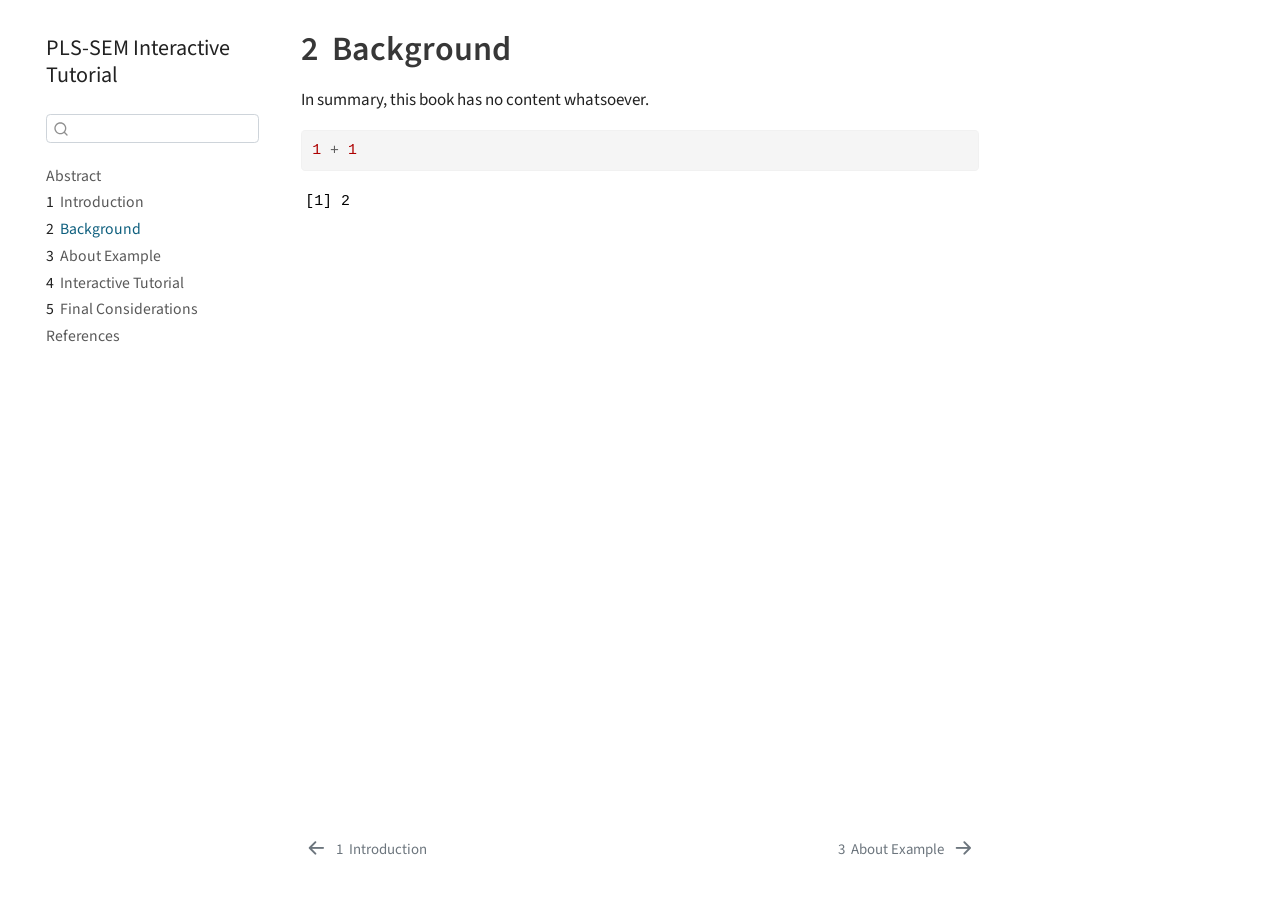
<file: _book/background.html>
<!DOCTYPE html>
<html xmlns="http://www.w3.org/1999/xhtml" lang="en" xml:lang="en"><head>

<meta charset="utf-8">
<meta name="generator" content="quarto-1.3.450">

<meta name="viewport" content="width=device-width, initial-scale=1.0, user-scalable=yes">


<title>PLS-SEM Interactive Tutorial - 2&nbsp; Background</title>
<style>
code{white-space: pre-wrap;}
span.smallcaps{font-variant: small-caps;}
div.columns{display: flex; gap: min(4vw, 1.5em);}
div.column{flex: auto; overflow-x: auto;}
div.hanging-indent{margin-left: 1.5em; text-indent: -1.5em;}
ul.task-list{list-style: none;}
ul.task-list li input[type="checkbox"] {
  width: 0.8em;
  margin: 0 0.8em 0.2em -1em; /* quarto-specific, see https://github.com/quarto-dev/quarto-cli/issues/4556 */ 
  vertical-align: middle;
}
/* CSS for syntax highlighting */
pre > code.sourceCode { white-space: pre; position: relative; }
pre > code.sourceCode > span { display: inline-block; line-height: 1.25; }
pre > code.sourceCode > span:empty { height: 1.2em; }
.sourceCode { overflow: visible; }
code.sourceCode > span { color: inherit; text-decoration: inherit; }
div.sourceCode { margin: 1em 0; }
pre.sourceCode { margin: 0; }
@media screen {
div.sourceCode { overflow: auto; }
}
@media print {
pre > code.sourceCode { white-space: pre-wrap; }
pre > code.sourceCode > span { text-indent: -5em; padding-left: 5em; }
}
pre.numberSource code
  { counter-reset: source-line 0; }
pre.numberSource code > span
  { position: relative; left: -4em; counter-increment: source-line; }
pre.numberSource code > span > a:first-child::before
  { content: counter(source-line);
    position: relative; left: -1em; text-align: right; vertical-align: baseline;
    border: none; display: inline-block;
    -webkit-touch-callout: none; -webkit-user-select: none;
    -khtml-user-select: none; -moz-user-select: none;
    -ms-user-select: none; user-select: none;
    padding: 0 4px; width: 4em;
  }
pre.numberSource { margin-left: 3em;  padding-left: 4px; }
div.sourceCode
  {   }
@media screen {
pre > code.sourceCode > span > a:first-child::before { text-decoration: underline; }
}
</style>


<script src="site_libs/quarto-nav/quarto-nav.js"></script>
<script src="site_libs/quarto-nav/headroom.min.js"></script>
<script src="site_libs/clipboard/clipboard.min.js"></script>
<script src="site_libs/quarto-search/autocomplete.umd.js"></script>
<script src="site_libs/quarto-search/fuse.min.js"></script>
<script src="site_libs/quarto-search/quarto-search.js"></script>
<meta name="quarto:offset" content="./">
<link href="./example.html" rel="next">
<link href="./intro.html" rel="prev">
<script src="site_libs/quarto-html/quarto.js"></script>
<script src="site_libs/quarto-html/popper.min.js"></script>
<script src="site_libs/quarto-html/tippy.umd.min.js"></script>
<script src="site_libs/quarto-html/anchor.min.js"></script>
<link href="site_libs/quarto-html/tippy.css" rel="stylesheet">
<link href="site_libs/quarto-html/quarto-syntax-highlighting.css" rel="stylesheet" id="quarto-text-highlighting-styles">
<script src="site_libs/bootstrap/bootstrap.min.js"></script>
<link href="site_libs/bootstrap/bootstrap-icons.css" rel="stylesheet">
<link href="site_libs/bootstrap/bootstrap.min.css" rel="stylesheet" id="quarto-bootstrap" data-mode="light">
<script id="quarto-search-options" type="application/json">{
  "location": "sidebar",
  "copy-button": false,
  "collapse-after": 3,
  "panel-placement": "start",
  "type": "textbox",
  "limit": 20,
  "language": {
    "search-no-results-text": "No results",
    "search-matching-documents-text": "matching documents",
    "search-copy-link-title": "Copy link to search",
    "search-hide-matches-text": "Hide additional matches",
    "search-more-match-text": "more match in this document",
    "search-more-matches-text": "more matches in this document",
    "search-clear-button-title": "Clear",
    "search-detached-cancel-button-title": "Cancel",
    "search-submit-button-title": "Submit",
    "search-label": "Search"
  }
}</script>


</head>

<body class="nav-sidebar floating">

<div id="quarto-search-results"></div>
  <header id="quarto-header" class="headroom fixed-top">
  <nav class="quarto-secondary-nav">
    <div class="container-fluid d-flex">
      <button type="button" class="quarto-btn-toggle btn" data-bs-toggle="collapse" data-bs-target="#quarto-sidebar,#quarto-sidebar-glass" aria-controls="quarto-sidebar" aria-expanded="false" aria-label="Toggle sidebar navigation" onclick="if (window.quartoToggleHeadroom) { window.quartoToggleHeadroom(); }">
        <i class="bi bi-layout-text-sidebar-reverse"></i>
      </button>
      <nav class="quarto-page-breadcrumbs" aria-label="breadcrumb"><ol class="breadcrumb"><li class="breadcrumb-item"><a href="./background.html"><span class="chapter-number">2</span>&nbsp; <span class="chapter-title">Background</span></a></li></ol></nav>
      <a class="flex-grow-1" role="button" data-bs-toggle="collapse" data-bs-target="#quarto-sidebar,#quarto-sidebar-glass" aria-controls="quarto-sidebar" aria-expanded="false" aria-label="Toggle sidebar navigation" onclick="if (window.quartoToggleHeadroom) { window.quartoToggleHeadroom(); }">      
      </a>
      <button type="button" class="btn quarto-search-button" aria-label="" onclick="window.quartoOpenSearch();">
        <i class="bi bi-search"></i>
      </button>
    </div>
  </nav>
</header>
<!-- content -->
<div id="quarto-content" class="quarto-container page-columns page-rows-contents page-layout-article">
<!-- sidebar -->
  <nav id="quarto-sidebar" class="sidebar collapse collapse-horizontal sidebar-navigation floating overflow-auto">
    <div class="pt-lg-2 mt-2 text-left sidebar-header">
    <div class="sidebar-title mb-0 py-0">
      <a href="./">PLS-SEM Interactive Tutorial</a> 
    </div>
      </div>
        <div class="mt-2 flex-shrink-0 align-items-center">
        <div class="sidebar-search">
        <div id="quarto-search" class="" title="Search"></div>
        </div>
        </div>
    <div class="sidebar-menu-container"> 
    <ul class="list-unstyled mt-1">
        <li class="sidebar-item">
  <div class="sidebar-item-container"> 
  <a href="./index.html" class="sidebar-item-text sidebar-link">
 <span class="menu-text">Abstract</span></a>
  </div>
</li>
        <li class="sidebar-item">
  <div class="sidebar-item-container"> 
  <a href="./intro.html" class="sidebar-item-text sidebar-link">
 <span class="menu-text"><span class="chapter-number">1</span>&nbsp; <span class="chapter-title">Introduction</span></span></a>
  </div>
</li>
        <li class="sidebar-item">
  <div class="sidebar-item-container"> 
  <a href="./background.html" class="sidebar-item-text sidebar-link active">
 <span class="menu-text"><span class="chapter-number">2</span>&nbsp; <span class="chapter-title">Background</span></span></a>
  </div>
</li>
        <li class="sidebar-item">
  <div class="sidebar-item-container"> 
  <a href="./example.html" class="sidebar-item-text sidebar-link">
 <span class="menu-text"><span class="chapter-number">3</span>&nbsp; <span class="chapter-title">About Example</span></span></a>
  </div>
</li>
        <li class="sidebar-item">
  <div class="sidebar-item-container"> 
  <a href="./tutorial.html" class="sidebar-item-text sidebar-link">
 <span class="menu-text"><span class="chapter-number">4</span>&nbsp; <span class="chapter-title">Interactive Tutorial</span></span></a>
  </div>
</li>
        <li class="sidebar-item">
  <div class="sidebar-item-container"> 
  <a href="./considerations.html" class="sidebar-item-text sidebar-link">
 <span class="menu-text"><span class="chapter-number">5</span>&nbsp; <span class="chapter-title">Final Considerations</span></span></a>
  </div>
</li>
        <li class="sidebar-item">
  <div class="sidebar-item-container"> 
  <a href="./references.html" class="sidebar-item-text sidebar-link">
 <span class="menu-text">References</span></a>
  </div>
</li>
    </ul>
    </div>
</nav>
<div id="quarto-sidebar-glass" data-bs-toggle="collapse" data-bs-target="#quarto-sidebar,#quarto-sidebar-glass"></div>
<!-- margin-sidebar -->
    <div id="quarto-margin-sidebar" class="sidebar margin-sidebar">
        
    </div>
<!-- main -->
<main class="content" id="quarto-document-content">

<header id="title-block-header" class="quarto-title-block default">
<div class="quarto-title">
<h1 class="title"><span class="chapter-number">2</span>&nbsp; <span class="chapter-title">Background</span></h1>
</div>



<div class="quarto-title-meta">

    
  
    
  </div>
  

</header>

<p>In summary, this book has no content whatsoever.</p>
<div class="cell">
<div class="sourceCode cell-code" id="cb1"><pre class="sourceCode r code-with-copy"><code class="sourceCode r"><span id="cb1-1"><a href="#cb1-1" aria-hidden="true" tabindex="-1"></a><span class="dv">1</span> <span class="sc">+</span> <span class="dv">1</span></span></code><button title="Copy to Clipboard" class="code-copy-button"><i class="bi"></i></button></pre></div>
<div class="cell-output cell-output-stdout">
<pre><code>[1] 2</code></pre>
</div>
</div>



</main> <!-- /main -->
<script id="quarto-html-after-body" type="application/javascript">
window.document.addEventListener("DOMContentLoaded", function (event) {
  const toggleBodyColorMode = (bsSheetEl) => {
    const mode = bsSheetEl.getAttribute("data-mode");
    const bodyEl = window.document.querySelector("body");
    if (mode === "dark") {
      bodyEl.classList.add("quarto-dark");
      bodyEl.classList.remove("quarto-light");
    } else {
      bodyEl.classList.add("quarto-light");
      bodyEl.classList.remove("quarto-dark");
    }
  }
  const toggleBodyColorPrimary = () => {
    const bsSheetEl = window.document.querySelector("link#quarto-bootstrap");
    if (bsSheetEl) {
      toggleBodyColorMode(bsSheetEl);
    }
  }
  toggleBodyColorPrimary();  
  const icon = "";
  const anchorJS = new window.AnchorJS();
  anchorJS.options = {
    placement: 'right',
    icon: icon
  };
  anchorJS.add('.anchored');
  const isCodeAnnotation = (el) => {
    for (const clz of el.classList) {
      if (clz.startsWith('code-annotation-')) {                     
        return true;
      }
    }
    return false;
  }
  const clipboard = new window.ClipboardJS('.code-copy-button', {
    text: function(trigger) {
      const codeEl = trigger.previousElementSibling.cloneNode(true);
      for (const childEl of codeEl.children) {
        if (isCodeAnnotation(childEl)) {
          childEl.remove();
        }
      }
      return codeEl.innerText;
    }
  });
  clipboard.on('success', function(e) {
    // button target
    const button = e.trigger;
    // don't keep focus
    button.blur();
    // flash "checked"
    button.classList.add('code-copy-button-checked');
    var currentTitle = button.getAttribute("title");
    button.setAttribute("title", "Copied!");
    let tooltip;
    if (window.bootstrap) {
      button.setAttribute("data-bs-toggle", "tooltip");
      button.setAttribute("data-bs-placement", "left");
      button.setAttribute("data-bs-title", "Copied!");
      tooltip = new bootstrap.Tooltip(button, 
        { trigger: "manual", 
          customClass: "code-copy-button-tooltip",
          offset: [0, -8]});
      tooltip.show();    
    }
    setTimeout(function() {
      if (tooltip) {
        tooltip.hide();
        button.removeAttribute("data-bs-title");
        button.removeAttribute("data-bs-toggle");
        button.removeAttribute("data-bs-placement");
      }
      button.setAttribute("title", currentTitle);
      button.classList.remove('code-copy-button-checked');
    }, 1000);
    // clear code selection
    e.clearSelection();
  });
  function tippyHover(el, contentFn) {
    const config = {
      allowHTML: true,
      content: contentFn,
      maxWidth: 500,
      delay: 100,
      arrow: false,
      appendTo: function(el) {
          return el.parentElement;
      },
      interactive: true,
      interactiveBorder: 10,
      theme: 'quarto',
      placement: 'bottom-start'
    };
    window.tippy(el, config); 
  }
  const noterefs = window.document.querySelectorAll('a[role="doc-noteref"]');
  for (var i=0; i<noterefs.length; i++) {
    const ref = noterefs[i];
    tippyHover(ref, function() {
      // use id or data attribute instead here
      let href = ref.getAttribute('data-footnote-href') || ref.getAttribute('href');
      try { href = new URL(href).hash; } catch {}
      const id = href.replace(/^#\/?/, "");
      const note = window.document.getElementById(id);
      return note.innerHTML;
    });
  }
      let selectedAnnoteEl;
      const selectorForAnnotation = ( cell, annotation) => {
        let cellAttr = 'data-code-cell="' + cell + '"';
        let lineAttr = 'data-code-annotation="' +  annotation + '"';
        const selector = 'span[' + cellAttr + '][' + lineAttr + ']';
        return selector;
      }
      const selectCodeLines = (annoteEl) => {
        const doc = window.document;
        const targetCell = annoteEl.getAttribute("data-target-cell");
        const targetAnnotation = annoteEl.getAttribute("data-target-annotation");
        const annoteSpan = window.document.querySelector(selectorForAnnotation(targetCell, targetAnnotation));
        const lines = annoteSpan.getAttribute("data-code-lines").split(",");
        const lineIds = lines.map((line) => {
          return targetCell + "-" + line;
        })
        let top = null;
        let height = null;
        let parent = null;
        if (lineIds.length > 0) {
            //compute the position of the single el (top and bottom and make a div)
            const el = window.document.getElementById(lineIds[0]);
            top = el.offsetTop;
            height = el.offsetHeight;
            parent = el.parentElement.parentElement;
          if (lineIds.length > 1) {
            const lastEl = window.document.getElementById(lineIds[lineIds.length - 1]);
            const bottom = lastEl.offsetTop + lastEl.offsetHeight;
            height = bottom - top;
          }
          if (top !== null && height !== null && parent !== null) {
            // cook up a div (if necessary) and position it 
            let div = window.document.getElementById("code-annotation-line-highlight");
            if (div === null) {
              div = window.document.createElement("div");
              div.setAttribute("id", "code-annotation-line-highlight");
              div.style.position = 'absolute';
              parent.appendChild(div);
            }
            div.style.top = top - 2 + "px";
            div.style.height = height + 4 + "px";
            let gutterDiv = window.document.getElementById("code-annotation-line-highlight-gutter");
            if (gutterDiv === null) {
              gutterDiv = window.document.createElement("div");
              gutterDiv.setAttribute("id", "code-annotation-line-highlight-gutter");
              gutterDiv.style.position = 'absolute';
              const codeCell = window.document.getElementById(targetCell);
              const gutter = codeCell.querySelector('.code-annotation-gutter');
              gutter.appendChild(gutterDiv);
            }
            gutterDiv.style.top = top - 2 + "px";
            gutterDiv.style.height = height + 4 + "px";
          }
          selectedAnnoteEl = annoteEl;
        }
      };
      const unselectCodeLines = () => {
        const elementsIds = ["code-annotation-line-highlight", "code-annotation-line-highlight-gutter"];
        elementsIds.forEach((elId) => {
          const div = window.document.getElementById(elId);
          if (div) {
            div.remove();
          }
        });
        selectedAnnoteEl = undefined;
      };
      // Attach click handler to the DT
      const annoteDls = window.document.querySelectorAll('dt[data-target-cell]');
      for (const annoteDlNode of annoteDls) {
        annoteDlNode.addEventListener('click', (event) => {
          const clickedEl = event.target;
          if (clickedEl !== selectedAnnoteEl) {
            unselectCodeLines();
            const activeEl = window.document.querySelector('dt[data-target-cell].code-annotation-active');
            if (activeEl) {
              activeEl.classList.remove('code-annotation-active');
            }
            selectCodeLines(clickedEl);
            clickedEl.classList.add('code-annotation-active');
          } else {
            // Unselect the line
            unselectCodeLines();
            clickedEl.classList.remove('code-annotation-active');
          }
        });
      }
  const findCites = (el) => {
    const parentEl = el.parentElement;
    if (parentEl) {
      const cites = parentEl.dataset.cites;
      if (cites) {
        return {
          el,
          cites: cites.split(' ')
        };
      } else {
        return findCites(el.parentElement)
      }
    } else {
      return undefined;
    }
  };
  var bibliorefs = window.document.querySelectorAll('a[role="doc-biblioref"]');
  for (var i=0; i<bibliorefs.length; i++) {
    const ref = bibliorefs[i];
    const citeInfo = findCites(ref);
    if (citeInfo) {
      tippyHover(citeInfo.el, function() {
        var popup = window.document.createElement('div');
        citeInfo.cites.forEach(function(cite) {
          var citeDiv = window.document.createElement('div');
          citeDiv.classList.add('hanging-indent');
          citeDiv.classList.add('csl-entry');
          var biblioDiv = window.document.getElementById('ref-' + cite);
          if (biblioDiv) {
            citeDiv.innerHTML = biblioDiv.innerHTML;
          }
          popup.appendChild(citeDiv);
        });
        return popup.innerHTML;
      });
    }
  }
});
</script>
<nav class="page-navigation">
  <div class="nav-page nav-page-previous">
      <a href="./intro.html" class="pagination-link">
        <i class="bi bi-arrow-left-short"></i> <span class="nav-page-text"><span class="chapter-number">1</span>&nbsp; <span class="chapter-title">Introduction</span></span>
      </a>          
  </div>
  <div class="nav-page nav-page-next">
      <a href="./example.html" class="pagination-link">
        <span class="nav-page-text"><span class="chapter-number">3</span>&nbsp; <span class="chapter-title">About Example</span></span> <i class="bi bi-arrow-right-short"></i>
      </a>
  </div>
</nav>
</div> <!-- /content -->



</body></html>
</file>
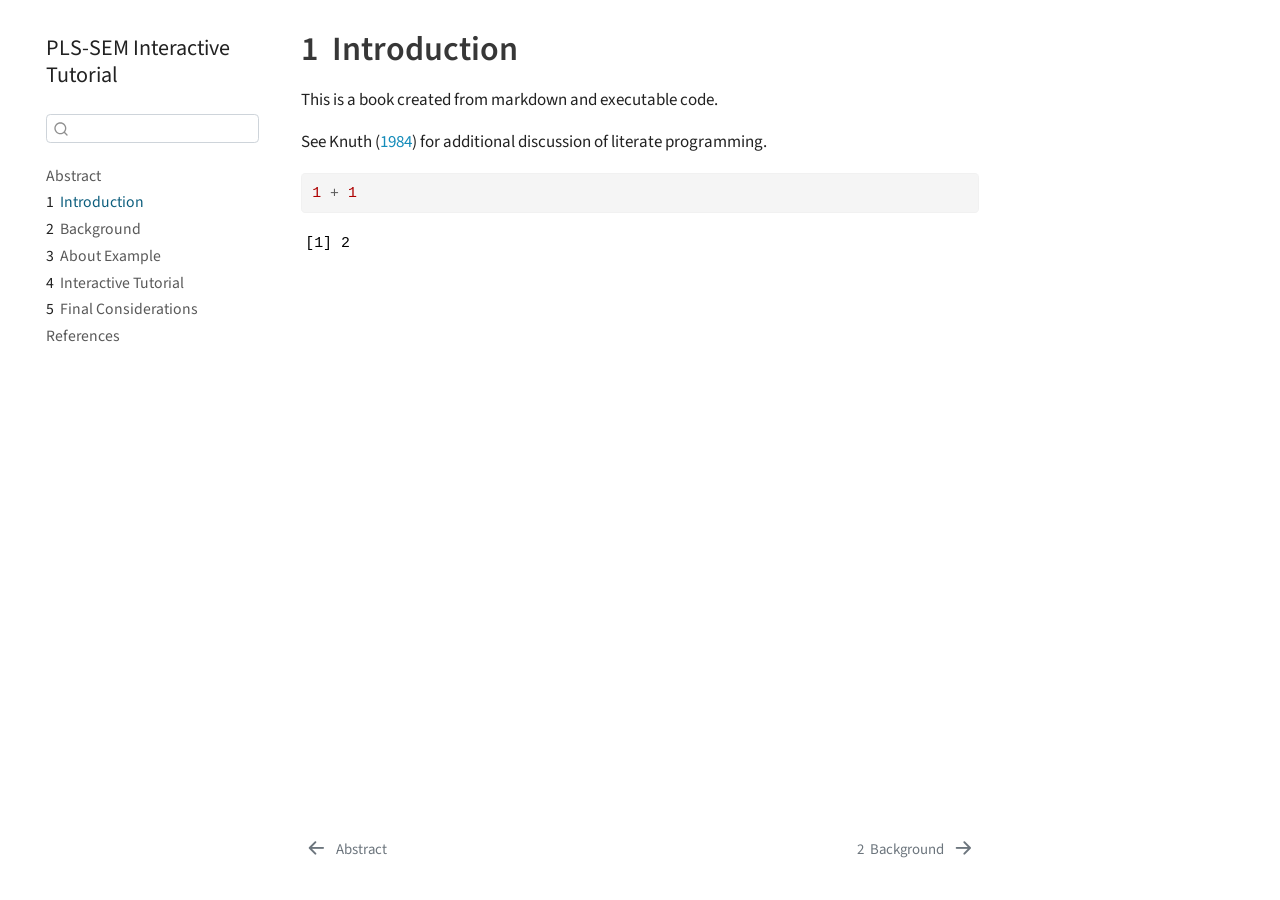
<file: _book/intro.html>
<!DOCTYPE html>
<html xmlns="http://www.w3.org/1999/xhtml" lang="en" xml:lang="en"><head>

<meta charset="utf-8">
<meta name="generator" content="quarto-1.3.450">

<meta name="viewport" content="width=device-width, initial-scale=1.0, user-scalable=yes">


<title>PLS-SEM Interactive Tutorial - 1&nbsp; Introduction</title>
<style>
code{white-space: pre-wrap;}
span.smallcaps{font-variant: small-caps;}
div.columns{display: flex; gap: min(4vw, 1.5em);}
div.column{flex: auto; overflow-x: auto;}
div.hanging-indent{margin-left: 1.5em; text-indent: -1.5em;}
ul.task-list{list-style: none;}
ul.task-list li input[type="checkbox"] {
  width: 0.8em;
  margin: 0 0.8em 0.2em -1em; /* quarto-specific, see https://github.com/quarto-dev/quarto-cli/issues/4556 */ 
  vertical-align: middle;
}
/* CSS for syntax highlighting */
pre > code.sourceCode { white-space: pre; position: relative; }
pre > code.sourceCode > span { display: inline-block; line-height: 1.25; }
pre > code.sourceCode > span:empty { height: 1.2em; }
.sourceCode { overflow: visible; }
code.sourceCode > span { color: inherit; text-decoration: inherit; }
div.sourceCode { margin: 1em 0; }
pre.sourceCode { margin: 0; }
@media screen {
div.sourceCode { overflow: auto; }
}
@media print {
pre > code.sourceCode { white-space: pre-wrap; }
pre > code.sourceCode > span { text-indent: -5em; padding-left: 5em; }
}
pre.numberSource code
  { counter-reset: source-line 0; }
pre.numberSource code > span
  { position: relative; left: -4em; counter-increment: source-line; }
pre.numberSource code > span > a:first-child::before
  { content: counter(source-line);
    position: relative; left: -1em; text-align: right; vertical-align: baseline;
    border: none; display: inline-block;
    -webkit-touch-callout: none; -webkit-user-select: none;
    -khtml-user-select: none; -moz-user-select: none;
    -ms-user-select: none; user-select: none;
    padding: 0 4px; width: 4em;
  }
pre.numberSource { margin-left: 3em;  padding-left: 4px; }
div.sourceCode
  {   }
@media screen {
pre > code.sourceCode > span > a:first-child::before { text-decoration: underline; }
}
/* CSS for citations */
div.csl-bib-body { }
div.csl-entry {
  clear: both;
}
.hanging-indent div.csl-entry {
  margin-left:2em;
  text-indent:-2em;
}
div.csl-left-margin {
  min-width:2em;
  float:left;
}
div.csl-right-inline {
  margin-left:2em;
  padding-left:1em;
}
div.csl-indent {
  margin-left: 2em;
}</style>


<script src="site_libs/quarto-nav/quarto-nav.js"></script>
<script src="site_libs/quarto-nav/headroom.min.js"></script>
<script src="site_libs/clipboard/clipboard.min.js"></script>
<script src="site_libs/quarto-search/autocomplete.umd.js"></script>
<script src="site_libs/quarto-search/fuse.min.js"></script>
<script src="site_libs/quarto-search/quarto-search.js"></script>
<meta name="quarto:offset" content="./">
<link href="./background.html" rel="next">
<link href="./index.html" rel="prev">
<script src="site_libs/quarto-html/quarto.js"></script>
<script src="site_libs/quarto-html/popper.min.js"></script>
<script src="site_libs/quarto-html/tippy.umd.min.js"></script>
<script src="site_libs/quarto-html/anchor.min.js"></script>
<link href="site_libs/quarto-html/tippy.css" rel="stylesheet">
<link href="site_libs/quarto-html/quarto-syntax-highlighting.css" rel="stylesheet" id="quarto-text-highlighting-styles">
<script src="site_libs/bootstrap/bootstrap.min.js"></script>
<link href="site_libs/bootstrap/bootstrap-icons.css" rel="stylesheet">
<link href="site_libs/bootstrap/bootstrap.min.css" rel="stylesheet" id="quarto-bootstrap" data-mode="light">
<script id="quarto-search-options" type="application/json">{
  "location": "sidebar",
  "copy-button": false,
  "collapse-after": 3,
  "panel-placement": "start",
  "type": "textbox",
  "limit": 20,
  "language": {
    "search-no-results-text": "No results",
    "search-matching-documents-text": "matching documents",
    "search-copy-link-title": "Copy link to search",
    "search-hide-matches-text": "Hide additional matches",
    "search-more-match-text": "more match in this document",
    "search-more-matches-text": "more matches in this document",
    "search-clear-button-title": "Clear",
    "search-detached-cancel-button-title": "Cancel",
    "search-submit-button-title": "Submit",
    "search-label": "Search"
  }
}</script>


</head>

<body class="nav-sidebar floating">

<div id="quarto-search-results"></div>
  <header id="quarto-header" class="headroom fixed-top">
  <nav class="quarto-secondary-nav">
    <div class="container-fluid d-flex">
      <button type="button" class="quarto-btn-toggle btn" data-bs-toggle="collapse" data-bs-target="#quarto-sidebar,#quarto-sidebar-glass" aria-controls="quarto-sidebar" aria-expanded="false" aria-label="Toggle sidebar navigation" onclick="if (window.quartoToggleHeadroom) { window.quartoToggleHeadroom(); }">
        <i class="bi bi-layout-text-sidebar-reverse"></i>
      </button>
      <nav class="quarto-page-breadcrumbs" aria-label="breadcrumb"><ol class="breadcrumb"><li class="breadcrumb-item"><a href="./intro.html"><span class="chapter-number">1</span>&nbsp; <span class="chapter-title">Introduction</span></a></li></ol></nav>
      <a class="flex-grow-1" role="button" data-bs-toggle="collapse" data-bs-target="#quarto-sidebar,#quarto-sidebar-glass" aria-controls="quarto-sidebar" aria-expanded="false" aria-label="Toggle sidebar navigation" onclick="if (window.quartoToggleHeadroom) { window.quartoToggleHeadroom(); }">      
      </a>
      <button type="button" class="btn quarto-search-button" aria-label="" onclick="window.quartoOpenSearch();">
        <i class="bi bi-search"></i>
      </button>
    </div>
  </nav>
</header>
<!-- content -->
<div id="quarto-content" class="quarto-container page-columns page-rows-contents page-layout-article">
<!-- sidebar -->
  <nav id="quarto-sidebar" class="sidebar collapse collapse-horizontal sidebar-navigation floating overflow-auto">
    <div class="pt-lg-2 mt-2 text-left sidebar-header">
    <div class="sidebar-title mb-0 py-0">
      <a href="./">PLS-SEM Interactive Tutorial</a> 
    </div>
      </div>
        <div class="mt-2 flex-shrink-0 align-items-center">
        <div class="sidebar-search">
        <div id="quarto-search" class="" title="Search"></div>
        </div>
        </div>
    <div class="sidebar-menu-container"> 
    <ul class="list-unstyled mt-1">
        <li class="sidebar-item">
  <div class="sidebar-item-container"> 
  <a href="./index.html" class="sidebar-item-text sidebar-link">
 <span class="menu-text">Abstract</span></a>
  </div>
</li>
        <li class="sidebar-item">
  <div class="sidebar-item-container"> 
  <a href="./intro.html" class="sidebar-item-text sidebar-link active">
 <span class="menu-text"><span class="chapter-number">1</span>&nbsp; <span class="chapter-title">Introduction</span></span></a>
  </div>
</li>
        <li class="sidebar-item">
  <div class="sidebar-item-container"> 
  <a href="./background.html" class="sidebar-item-text sidebar-link">
 <span class="menu-text"><span class="chapter-number">2</span>&nbsp; <span class="chapter-title">Background</span></span></a>
  </div>
</li>
        <li class="sidebar-item">
  <div class="sidebar-item-container"> 
  <a href="./example.html" class="sidebar-item-text sidebar-link">
 <span class="menu-text"><span class="chapter-number">3</span>&nbsp; <span class="chapter-title">About Example</span></span></a>
  </div>
</li>
        <li class="sidebar-item">
  <div class="sidebar-item-container"> 
  <a href="./tutorial.html" class="sidebar-item-text sidebar-link">
 <span class="menu-text"><span class="chapter-number">4</span>&nbsp; <span class="chapter-title">Interactive Tutorial</span></span></a>
  </div>
</li>
        <li class="sidebar-item">
  <div class="sidebar-item-container"> 
  <a href="./considerations.html" class="sidebar-item-text sidebar-link">
 <span class="menu-text"><span class="chapter-number">5</span>&nbsp; <span class="chapter-title">Final Considerations</span></span></a>
  </div>
</li>
        <li class="sidebar-item">
  <div class="sidebar-item-container"> 
  <a href="./references.html" class="sidebar-item-text sidebar-link">
 <span class="menu-text">References</span></a>
  </div>
</li>
    </ul>
    </div>
</nav>
<div id="quarto-sidebar-glass" data-bs-toggle="collapse" data-bs-target="#quarto-sidebar,#quarto-sidebar-glass"></div>
<!-- margin-sidebar -->
    <div id="quarto-margin-sidebar" class="sidebar margin-sidebar">
        
    </div>
<!-- main -->
<main class="content" id="quarto-document-content">

<header id="title-block-header" class="quarto-title-block default">
<div class="quarto-title">
<h1 class="title"><span class="chapter-number">1</span>&nbsp; <span class="chapter-title">Introduction</span></h1>
</div>



<div class="quarto-title-meta">

    
  
    
  </div>
  

</header>

<p>This is a book created from markdown and executable code.</p>
<p>See <span class="citation" data-cites="knuth84">Knuth (<a href="references.html#ref-knuth84" role="doc-biblioref">1984</a>)</span> for additional discussion of literate programming.</p>
<div class="cell">
<div class="sourceCode cell-code" id="cb1"><pre class="sourceCode r code-with-copy"><code class="sourceCode r"><span id="cb1-1"><a href="#cb1-1" aria-hidden="true" tabindex="-1"></a><span class="dv">1</span> <span class="sc">+</span> <span class="dv">1</span></span></code><button title="Copy to Clipboard" class="code-copy-button"><i class="bi"></i></button></pre></div>
<div class="cell-output cell-output-stdout">
<pre><code>[1] 2</code></pre>
</div>
</div>


<div id="refs" class="references csl-bib-body hanging-indent" role="list" style="display: none">
<div id="ref-knuth84" class="csl-entry" role="listitem">
Knuth, Donald E. 1984. <span>“Literate Programming.”</span> <em>Comput. J.</em> 27 (2): 97–111. <a href="https://doi.org/10.1093/comjnl/27.2.97">https://doi.org/10.1093/comjnl/27.2.97</a>.
</div>
</div>

</main> <!-- /main -->
<script id="quarto-html-after-body" type="application/javascript">
window.document.addEventListener("DOMContentLoaded", function (event) {
  const toggleBodyColorMode = (bsSheetEl) => {
    const mode = bsSheetEl.getAttribute("data-mode");
    const bodyEl = window.document.querySelector("body");
    if (mode === "dark") {
      bodyEl.classList.add("quarto-dark");
      bodyEl.classList.remove("quarto-light");
    } else {
      bodyEl.classList.add("quarto-light");
      bodyEl.classList.remove("quarto-dark");
    }
  }
  const toggleBodyColorPrimary = () => {
    const bsSheetEl = window.document.querySelector("link#quarto-bootstrap");
    if (bsSheetEl) {
      toggleBodyColorMode(bsSheetEl);
    }
  }
  toggleBodyColorPrimary();  
  const icon = "";
  const anchorJS = new window.AnchorJS();
  anchorJS.options = {
    placement: 'right',
    icon: icon
  };
  anchorJS.add('.anchored');
  const isCodeAnnotation = (el) => {
    for (const clz of el.classList) {
      if (clz.startsWith('code-annotation-')) {                     
        return true;
      }
    }
    return false;
  }
  const clipboard = new window.ClipboardJS('.code-copy-button', {
    text: function(trigger) {
      const codeEl = trigger.previousElementSibling.cloneNode(true);
      for (const childEl of codeEl.children) {
        if (isCodeAnnotation(childEl)) {
          childEl.remove();
        }
      }
      return codeEl.innerText;
    }
  });
  clipboard.on('success', function(e) {
    // button target
    const button = e.trigger;
    // don't keep focus
    button.blur();
    // flash "checked"
    button.classList.add('code-copy-button-checked');
    var currentTitle = button.getAttribute("title");
    button.setAttribute("title", "Copied!");
    let tooltip;
    if (window.bootstrap) {
      button.setAttribute("data-bs-toggle", "tooltip");
      button.setAttribute("data-bs-placement", "left");
      button.setAttribute("data-bs-title", "Copied!");
      tooltip = new bootstrap.Tooltip(button, 
        { trigger: "manual", 
          customClass: "code-copy-button-tooltip",
          offset: [0, -8]});
      tooltip.show();    
    }
    setTimeout(function() {
      if (tooltip) {
        tooltip.hide();
        button.removeAttribute("data-bs-title");
        button.removeAttribute("data-bs-toggle");
        button.removeAttribute("data-bs-placement");
      }
      button.setAttribute("title", currentTitle);
      button.classList.remove('code-copy-button-checked');
    }, 1000);
    // clear code selection
    e.clearSelection();
  });
  function tippyHover(el, contentFn) {
    const config = {
      allowHTML: true,
      content: contentFn,
      maxWidth: 500,
      delay: 100,
      arrow: false,
      appendTo: function(el) {
          return el.parentElement;
      },
      interactive: true,
      interactiveBorder: 10,
      theme: 'quarto',
      placement: 'bottom-start'
    };
    window.tippy(el, config); 
  }
  const noterefs = window.document.querySelectorAll('a[role="doc-noteref"]');
  for (var i=0; i<noterefs.length; i++) {
    const ref = noterefs[i];
    tippyHover(ref, function() {
      // use id or data attribute instead here
      let href = ref.getAttribute('data-footnote-href') || ref.getAttribute('href');
      try { href = new URL(href).hash; } catch {}
      const id = href.replace(/^#\/?/, "");
      const note = window.document.getElementById(id);
      return note.innerHTML;
    });
  }
      let selectedAnnoteEl;
      const selectorForAnnotation = ( cell, annotation) => {
        let cellAttr = 'data-code-cell="' + cell + '"';
        let lineAttr = 'data-code-annotation="' +  annotation + '"';
        const selector = 'span[' + cellAttr + '][' + lineAttr + ']';
        return selector;
      }
      const selectCodeLines = (annoteEl) => {
        const doc = window.document;
        const targetCell = annoteEl.getAttribute("data-target-cell");
        const targetAnnotation = annoteEl.getAttribute("data-target-annotation");
        const annoteSpan = window.document.querySelector(selectorForAnnotation(targetCell, targetAnnotation));
        const lines = annoteSpan.getAttribute("data-code-lines").split(",");
        const lineIds = lines.map((line) => {
          return targetCell + "-" + line;
        })
        let top = null;
        let height = null;
        let parent = null;
        if (lineIds.length > 0) {
            //compute the position of the single el (top and bottom and make a div)
            const el = window.document.getElementById(lineIds[0]);
            top = el.offsetTop;
            height = el.offsetHeight;
            parent = el.parentElement.parentElement;
          if (lineIds.length > 1) {
            const lastEl = window.document.getElementById(lineIds[lineIds.length - 1]);
            const bottom = lastEl.offsetTop + lastEl.offsetHeight;
            height = bottom - top;
          }
          if (top !== null && height !== null && parent !== null) {
            // cook up a div (if necessary) and position it 
            let div = window.document.getElementById("code-annotation-line-highlight");
            if (div === null) {
              div = window.document.createElement("div");
              div.setAttribute("id", "code-annotation-line-highlight");
              div.style.position = 'absolute';
              parent.appendChild(div);
            }
            div.style.top = top - 2 + "px";
            div.style.height = height + 4 + "px";
            let gutterDiv = window.document.getElementById("code-annotation-line-highlight-gutter");
            if (gutterDiv === null) {
              gutterDiv = window.document.createElement("div");
              gutterDiv.setAttribute("id", "code-annotation-line-highlight-gutter");
              gutterDiv.style.position = 'absolute';
              const codeCell = window.document.getElementById(targetCell);
              const gutter = codeCell.querySelector('.code-annotation-gutter');
              gutter.appendChild(gutterDiv);
            }
            gutterDiv.style.top = top - 2 + "px";
            gutterDiv.style.height = height + 4 + "px";
          }
          selectedAnnoteEl = annoteEl;
        }
      };
      const unselectCodeLines = () => {
        const elementsIds = ["code-annotation-line-highlight", "code-annotation-line-highlight-gutter"];
        elementsIds.forEach((elId) => {
          const div = window.document.getElementById(elId);
          if (div) {
            div.remove();
          }
        });
        selectedAnnoteEl = undefined;
      };
      // Attach click handler to the DT
      const annoteDls = window.document.querySelectorAll('dt[data-target-cell]');
      for (const annoteDlNode of annoteDls) {
        annoteDlNode.addEventListener('click', (event) => {
          const clickedEl = event.target;
          if (clickedEl !== selectedAnnoteEl) {
            unselectCodeLines();
            const activeEl = window.document.querySelector('dt[data-target-cell].code-annotation-active');
            if (activeEl) {
              activeEl.classList.remove('code-annotation-active');
            }
            selectCodeLines(clickedEl);
            clickedEl.classList.add('code-annotation-active');
          } else {
            // Unselect the line
            unselectCodeLines();
            clickedEl.classList.remove('code-annotation-active');
          }
        });
      }
  const findCites = (el) => {
    const parentEl = el.parentElement;
    if (parentEl) {
      const cites = parentEl.dataset.cites;
      if (cites) {
        return {
          el,
          cites: cites.split(' ')
        };
      } else {
        return findCites(el.parentElement)
      }
    } else {
      return undefined;
    }
  };
  var bibliorefs = window.document.querySelectorAll('a[role="doc-biblioref"]');
  for (var i=0; i<bibliorefs.length; i++) {
    const ref = bibliorefs[i];
    const citeInfo = findCites(ref);
    if (citeInfo) {
      tippyHover(citeInfo.el, function() {
        var popup = window.document.createElement('div');
        citeInfo.cites.forEach(function(cite) {
          var citeDiv = window.document.createElement('div');
          citeDiv.classList.add('hanging-indent');
          citeDiv.classList.add('csl-entry');
          var biblioDiv = window.document.getElementById('ref-' + cite);
          if (biblioDiv) {
            citeDiv.innerHTML = biblioDiv.innerHTML;
          }
          popup.appendChild(citeDiv);
        });
        return popup.innerHTML;
      });
    }
  }
});
</script>
<nav class="page-navigation">
  <div class="nav-page nav-page-previous">
      <a href="./index.html" class="pagination-link">
        <i class="bi bi-arrow-left-short"></i> <span class="nav-page-text">Abstract</span>
      </a>          
  </div>
  <div class="nav-page nav-page-next">
      <a href="./background.html" class="pagination-link">
        <span class="nav-page-text"><span class="chapter-number">2</span>&nbsp; <span class="chapter-title">Background</span></span> <i class="bi bi-arrow-right-short"></i>
      </a>
  </div>
</nav>
</div> <!-- /content -->



</body></html>
</file>
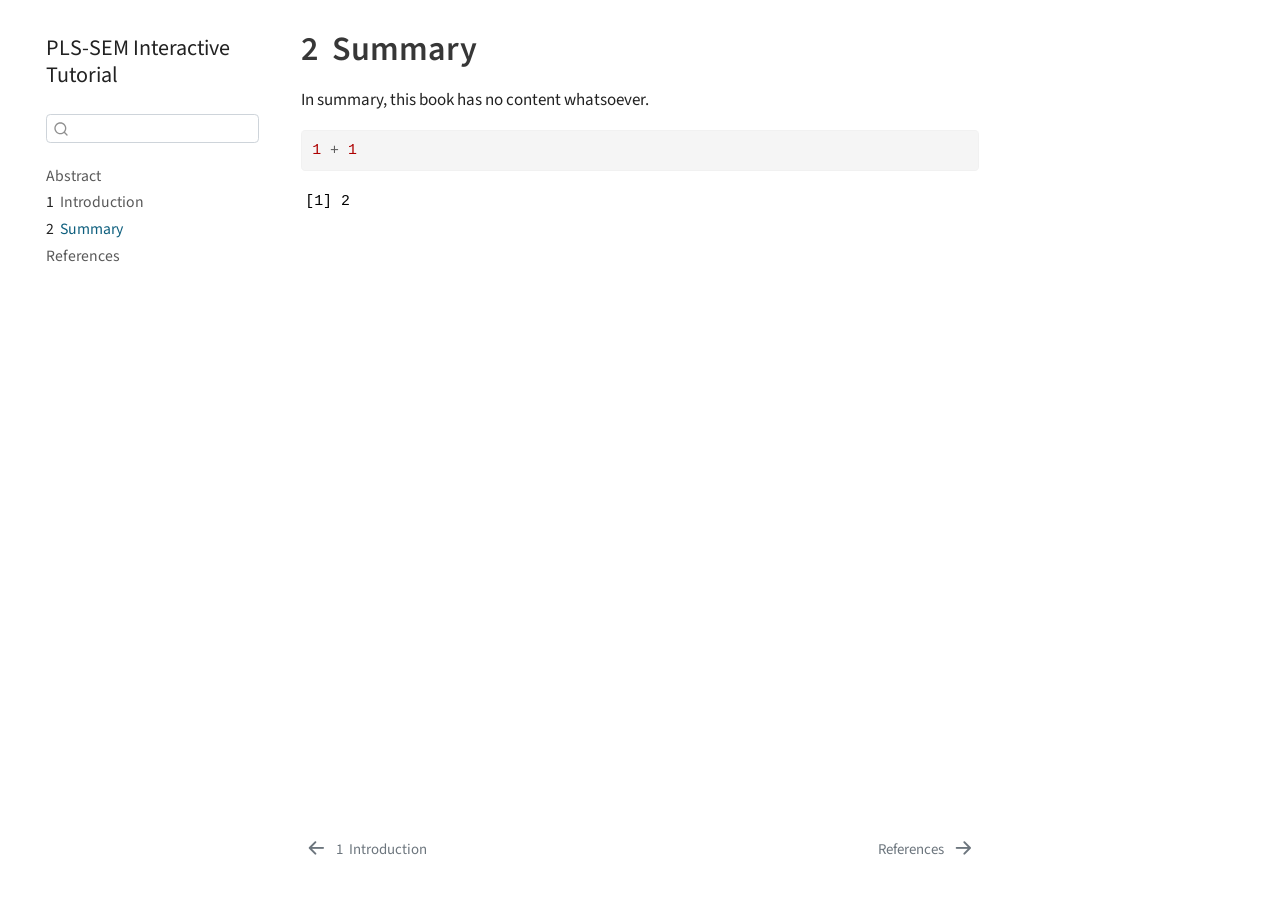
<file: _book/summary.html>
<!DOCTYPE html>
<html xmlns="http://www.w3.org/1999/xhtml" lang="en" xml:lang="en"><head>

<meta charset="utf-8">
<meta name="generator" content="quarto-1.3.450">

<meta name="viewport" content="width=device-width, initial-scale=1.0, user-scalable=yes">


<title>PLS-SEM Interactive Tutorial - 2&nbsp; Summary</title>
<style>
code{white-space: pre-wrap;}
span.smallcaps{font-variant: small-caps;}
div.columns{display: flex; gap: min(4vw, 1.5em);}
div.column{flex: auto; overflow-x: auto;}
div.hanging-indent{margin-left: 1.5em; text-indent: -1.5em;}
ul.task-list{list-style: none;}
ul.task-list li input[type="checkbox"] {
  width: 0.8em;
  margin: 0 0.8em 0.2em -1em; /* quarto-specific, see https://github.com/quarto-dev/quarto-cli/issues/4556 */ 
  vertical-align: middle;
}
/* CSS for syntax highlighting */
pre > code.sourceCode { white-space: pre; position: relative; }
pre > code.sourceCode > span { display: inline-block; line-height: 1.25; }
pre > code.sourceCode > span:empty { height: 1.2em; }
.sourceCode { overflow: visible; }
code.sourceCode > span { color: inherit; text-decoration: inherit; }
div.sourceCode { margin: 1em 0; }
pre.sourceCode { margin: 0; }
@media screen {
div.sourceCode { overflow: auto; }
}
@media print {
pre > code.sourceCode { white-space: pre-wrap; }
pre > code.sourceCode > span { text-indent: -5em; padding-left: 5em; }
}
pre.numberSource code
  { counter-reset: source-line 0; }
pre.numberSource code > span
  { position: relative; left: -4em; counter-increment: source-line; }
pre.numberSource code > span > a:first-child::before
  { content: counter(source-line);
    position: relative; left: -1em; text-align: right; vertical-align: baseline;
    border: none; display: inline-block;
    -webkit-touch-callout: none; -webkit-user-select: none;
    -khtml-user-select: none; -moz-user-select: none;
    -ms-user-select: none; user-select: none;
    padding: 0 4px; width: 4em;
  }
pre.numberSource { margin-left: 3em;  padding-left: 4px; }
div.sourceCode
  {   }
@media screen {
pre > code.sourceCode > span > a:first-child::before { text-decoration: underline; }
}
</style>


<script src="site_libs/quarto-nav/quarto-nav.js"></script>
<script src="site_libs/quarto-nav/headroom.min.js"></script>
<script src="site_libs/clipboard/clipboard.min.js"></script>
<script src="site_libs/quarto-search/autocomplete.umd.js"></script>
<script src="site_libs/quarto-search/fuse.min.js"></script>
<script src="site_libs/quarto-search/quarto-search.js"></script>
<meta name="quarto:offset" content="./">
<link href="./references.html" rel="next">
<link href="./intro.html" rel="prev">
<script src="site_libs/quarto-html/quarto.js"></script>
<script src="site_libs/quarto-html/popper.min.js"></script>
<script src="site_libs/quarto-html/tippy.umd.min.js"></script>
<script src="site_libs/quarto-html/anchor.min.js"></script>
<link href="site_libs/quarto-html/tippy.css" rel="stylesheet">
<link href="site_libs/quarto-html/quarto-syntax-highlighting.css" rel="stylesheet" id="quarto-text-highlighting-styles">
<script src="site_libs/bootstrap/bootstrap.min.js"></script>
<link href="site_libs/bootstrap/bootstrap-icons.css" rel="stylesheet">
<link href="site_libs/bootstrap/bootstrap.min.css" rel="stylesheet" id="quarto-bootstrap" data-mode="light">
<script id="quarto-search-options" type="application/json">{
  "location": "sidebar",
  "copy-button": false,
  "collapse-after": 3,
  "panel-placement": "start",
  "type": "textbox",
  "limit": 20,
  "language": {
    "search-no-results-text": "No results",
    "search-matching-documents-text": "matching documents",
    "search-copy-link-title": "Copy link to search",
    "search-hide-matches-text": "Hide additional matches",
    "search-more-match-text": "more match in this document",
    "search-more-matches-text": "more matches in this document",
    "search-clear-button-title": "Clear",
    "search-detached-cancel-button-title": "Cancel",
    "search-submit-button-title": "Submit",
    "search-label": "Search"
  }
}</script>


</head>

<body class="nav-sidebar floating">

<div id="quarto-search-results"></div>
  <header id="quarto-header" class="headroom fixed-top">
  <nav class="quarto-secondary-nav">
    <div class="container-fluid d-flex">
      <button type="button" class="quarto-btn-toggle btn" data-bs-toggle="collapse" data-bs-target="#quarto-sidebar,#quarto-sidebar-glass" aria-controls="quarto-sidebar" aria-expanded="false" aria-label="Toggle sidebar navigation" onclick="if (window.quartoToggleHeadroom) { window.quartoToggleHeadroom(); }">
        <i class="bi bi-layout-text-sidebar-reverse"></i>
      </button>
      <nav class="quarto-page-breadcrumbs" aria-label="breadcrumb"><ol class="breadcrumb"><li class="breadcrumb-item"><a href="./summary.html"><span class="chapter-number">2</span>&nbsp; <span class="chapter-title">Summary</span></a></li></ol></nav>
      <a class="flex-grow-1" role="button" data-bs-toggle="collapse" data-bs-target="#quarto-sidebar,#quarto-sidebar-glass" aria-controls="quarto-sidebar" aria-expanded="false" aria-label="Toggle sidebar navigation" onclick="if (window.quartoToggleHeadroom) { window.quartoToggleHeadroom(); }">      
      </a>
      <button type="button" class="btn quarto-search-button" aria-label="" onclick="window.quartoOpenSearch();">
        <i class="bi bi-search"></i>
      </button>
    </div>
  </nav>
</header>
<!-- content -->
<div id="quarto-content" class="quarto-container page-columns page-rows-contents page-layout-article">
<!-- sidebar -->
  <nav id="quarto-sidebar" class="sidebar collapse collapse-horizontal sidebar-navigation floating overflow-auto">
    <div class="pt-lg-2 mt-2 text-left sidebar-header">
    <div class="sidebar-title mb-0 py-0">
      <a href="./">PLS-SEM Interactive Tutorial</a> 
    </div>
      </div>
        <div class="mt-2 flex-shrink-0 align-items-center">
        <div class="sidebar-search">
        <div id="quarto-search" class="" title="Search"></div>
        </div>
        </div>
    <div class="sidebar-menu-container"> 
    <ul class="list-unstyled mt-1">
        <li class="sidebar-item">
  <div class="sidebar-item-container"> 
  <a href="./index.html" class="sidebar-item-text sidebar-link">
 <span class="menu-text">Abstract</span></a>
  </div>
</li>
        <li class="sidebar-item">
  <div class="sidebar-item-container"> 
  <a href="./intro.html" class="sidebar-item-text sidebar-link">
 <span class="menu-text"><span class="chapter-number">1</span>&nbsp; <span class="chapter-title">Introduction</span></span></a>
  </div>
</li>
        <li class="sidebar-item">
  <div class="sidebar-item-container"> 
  <a href="./summary.html" class="sidebar-item-text sidebar-link active">
 <span class="menu-text"><span class="chapter-number">2</span>&nbsp; <span class="chapter-title">Summary</span></span></a>
  </div>
</li>
        <li class="sidebar-item">
  <div class="sidebar-item-container"> 
  <a href="./references.html" class="sidebar-item-text sidebar-link">
 <span class="menu-text">References</span></a>
  </div>
</li>
    </ul>
    </div>
</nav>
<div id="quarto-sidebar-glass" data-bs-toggle="collapse" data-bs-target="#quarto-sidebar,#quarto-sidebar-glass"></div>
<!-- margin-sidebar -->
    <div id="quarto-margin-sidebar" class="sidebar margin-sidebar">
        
    </div>
<!-- main -->
<main class="content" id="quarto-document-content">

<header id="title-block-header" class="quarto-title-block default">
<div class="quarto-title">
<h1 class="title"><span class="chapter-number">2</span>&nbsp; <span class="chapter-title">Summary</span></h1>
</div>



<div class="quarto-title-meta">

    
  
    
  </div>
  

</header>

<p>In summary, this book has no content whatsoever.</p>
<div class="cell">
<div class="sourceCode cell-code" id="cb1"><pre class="sourceCode r code-with-copy"><code class="sourceCode r"><span id="cb1-1"><a href="#cb1-1" aria-hidden="true" tabindex="-1"></a><span class="dv">1</span> <span class="sc">+</span> <span class="dv">1</span></span></code><button title="Copy to Clipboard" class="code-copy-button"><i class="bi"></i></button></pre></div>
<div class="cell-output cell-output-stdout">
<pre><code>[1] 2</code></pre>
</div>
</div>



</main> <!-- /main -->
<script id="quarto-html-after-body" type="application/javascript">
window.document.addEventListener("DOMContentLoaded", function (event) {
  const toggleBodyColorMode = (bsSheetEl) => {
    const mode = bsSheetEl.getAttribute("data-mode");
    const bodyEl = window.document.querySelector("body");
    if (mode === "dark") {
      bodyEl.classList.add("quarto-dark");
      bodyEl.classList.remove("quarto-light");
    } else {
      bodyEl.classList.add("quarto-light");
      bodyEl.classList.remove("quarto-dark");
    }
  }
  const toggleBodyColorPrimary = () => {
    const bsSheetEl = window.document.querySelector("link#quarto-bootstrap");
    if (bsSheetEl) {
      toggleBodyColorMode(bsSheetEl);
    }
  }
  toggleBodyColorPrimary();  
  const icon = "";
  const anchorJS = new window.AnchorJS();
  anchorJS.options = {
    placement: 'right',
    icon: icon
  };
  anchorJS.add('.anchored');
  const isCodeAnnotation = (el) => {
    for (const clz of el.classList) {
      if (clz.startsWith('code-annotation-')) {                     
        return true;
      }
    }
    return false;
  }
  const clipboard = new window.ClipboardJS('.code-copy-button', {
    text: function(trigger) {
      const codeEl = trigger.previousElementSibling.cloneNode(true);
      for (const childEl of codeEl.children) {
        if (isCodeAnnotation(childEl)) {
          childEl.remove();
        }
      }
      return codeEl.innerText;
    }
  });
  clipboard.on('success', function(e) {
    // button target
    const button = e.trigger;
    // don't keep focus
    button.blur();
    // flash "checked"
    button.classList.add('code-copy-button-checked');
    var currentTitle = button.getAttribute("title");
    button.setAttribute("title", "Copied!");
    let tooltip;
    if (window.bootstrap) {
      button.setAttribute("data-bs-toggle", "tooltip");
      button.setAttribute("data-bs-placement", "left");
      button.setAttribute("data-bs-title", "Copied!");
      tooltip = new bootstrap.Tooltip(button, 
        { trigger: "manual", 
          customClass: "code-copy-button-tooltip",
          offset: [0, -8]});
      tooltip.show();    
    }
    setTimeout(function() {
      if (tooltip) {
        tooltip.hide();
        button.removeAttribute("data-bs-title");
        button.removeAttribute("data-bs-toggle");
        button.removeAttribute("data-bs-placement");
      }
      button.setAttribute("title", currentTitle);
      button.classList.remove('code-copy-button-checked');
    }, 1000);
    // clear code selection
    e.clearSelection();
  });
  function tippyHover(el, contentFn) {
    const config = {
      allowHTML: true,
      content: contentFn,
      maxWidth: 500,
      delay: 100,
      arrow: false,
      appendTo: function(el) {
          return el.parentElement;
      },
      interactive: true,
      interactiveBorder: 10,
      theme: 'quarto',
      placement: 'bottom-start'
    };
    window.tippy(el, config); 
  }
  const noterefs = window.document.querySelectorAll('a[role="doc-noteref"]');
  for (var i=0; i<noterefs.length; i++) {
    const ref = noterefs[i];
    tippyHover(ref, function() {
      // use id or data attribute instead here
      let href = ref.getAttribute('data-footnote-href') || ref.getAttribute('href');
      try { href = new URL(href).hash; } catch {}
      const id = href.replace(/^#\/?/, "");
      const note = window.document.getElementById(id);
      return note.innerHTML;
    });
  }
      let selectedAnnoteEl;
      const selectorForAnnotation = ( cell, annotation) => {
        let cellAttr = 'data-code-cell="' + cell + '"';
        let lineAttr = 'data-code-annotation="' +  annotation + '"';
        const selector = 'span[' + cellAttr + '][' + lineAttr + ']';
        return selector;
      }
      const selectCodeLines = (annoteEl) => {
        const doc = window.document;
        const targetCell = annoteEl.getAttribute("data-target-cell");
        const targetAnnotation = annoteEl.getAttribute("data-target-annotation");
        const annoteSpan = window.document.querySelector(selectorForAnnotation(targetCell, targetAnnotation));
        const lines = annoteSpan.getAttribute("data-code-lines").split(",");
        const lineIds = lines.map((line) => {
          return targetCell + "-" + line;
        })
        let top = null;
        let height = null;
        let parent = null;
        if (lineIds.length > 0) {
            //compute the position of the single el (top and bottom and make a div)
            const el = window.document.getElementById(lineIds[0]);
            top = el.offsetTop;
            height = el.offsetHeight;
            parent = el.parentElement.parentElement;
          if (lineIds.length > 1) {
            const lastEl = window.document.getElementById(lineIds[lineIds.length - 1]);
            const bottom = lastEl.offsetTop + lastEl.offsetHeight;
            height = bottom - top;
          }
          if (top !== null && height !== null && parent !== null) {
            // cook up a div (if necessary) and position it 
            let div = window.document.getElementById("code-annotation-line-highlight");
            if (div === null) {
              div = window.document.createElement("div");
              div.setAttribute("id", "code-annotation-line-highlight");
              div.style.position = 'absolute';
              parent.appendChild(div);
            }
            div.style.top = top - 2 + "px";
            div.style.height = height + 4 + "px";
            let gutterDiv = window.document.getElementById("code-annotation-line-highlight-gutter");
            if (gutterDiv === null) {
              gutterDiv = window.document.createElement("div");
              gutterDiv.setAttribute("id", "code-annotation-line-highlight-gutter");
              gutterDiv.style.position = 'absolute';
              const codeCell = window.document.getElementById(targetCell);
              const gutter = codeCell.querySelector('.code-annotation-gutter');
              gutter.appendChild(gutterDiv);
            }
            gutterDiv.style.top = top - 2 + "px";
            gutterDiv.style.height = height + 4 + "px";
          }
          selectedAnnoteEl = annoteEl;
        }
      };
      const unselectCodeLines = () => {
        const elementsIds = ["code-annotation-line-highlight", "code-annotation-line-highlight-gutter"];
        elementsIds.forEach((elId) => {
          const div = window.document.getElementById(elId);
          if (div) {
            div.remove();
          }
        });
        selectedAnnoteEl = undefined;
      };
      // Attach click handler to the DT
      const annoteDls = window.document.querySelectorAll('dt[data-target-cell]');
      for (const annoteDlNode of annoteDls) {
        annoteDlNode.addEventListener('click', (event) => {
          const clickedEl = event.target;
          if (clickedEl !== selectedAnnoteEl) {
            unselectCodeLines();
            const activeEl = window.document.querySelector('dt[data-target-cell].code-annotation-active');
            if (activeEl) {
              activeEl.classList.remove('code-annotation-active');
            }
            selectCodeLines(clickedEl);
            clickedEl.classList.add('code-annotation-active');
          } else {
            // Unselect the line
            unselectCodeLines();
            clickedEl.classList.remove('code-annotation-active');
          }
        });
      }
  const findCites = (el) => {
    const parentEl = el.parentElement;
    if (parentEl) {
      const cites = parentEl.dataset.cites;
      if (cites) {
        return {
          el,
          cites: cites.split(' ')
        };
      } else {
        return findCites(el.parentElement)
      }
    } else {
      return undefined;
    }
  };
  var bibliorefs = window.document.querySelectorAll('a[role="doc-biblioref"]');
  for (var i=0; i<bibliorefs.length; i++) {
    const ref = bibliorefs[i];
    const citeInfo = findCites(ref);
    if (citeInfo) {
      tippyHover(citeInfo.el, function() {
        var popup = window.document.createElement('div');
        citeInfo.cites.forEach(function(cite) {
          var citeDiv = window.document.createElement('div');
          citeDiv.classList.add('hanging-indent');
          citeDiv.classList.add('csl-entry');
          var biblioDiv = window.document.getElementById('ref-' + cite);
          if (biblioDiv) {
            citeDiv.innerHTML = biblioDiv.innerHTML;
          }
          popup.appendChild(citeDiv);
        });
        return popup.innerHTML;
      });
    }
  }
});
</script>
<nav class="page-navigation">
  <div class="nav-page nav-page-previous">
      <a href="./intro.html" class="pagination-link">
        <i class="bi bi-arrow-left-short"></i> <span class="nav-page-text"><span class="chapter-number">1</span>&nbsp; <span class="chapter-title">Introduction</span></span>
      </a>          
  </div>
  <div class="nav-page nav-page-next">
      <a href="./references.html" class="pagination-link">
        <span class="nav-page-text">References</span> <i class="bi bi-arrow-right-short"></i>
      </a>
  </div>
</nav>
</div> <!-- /content -->



</body></html>
</file>
<file: _book/site_libs/quarto-html/tippy.css>
.tippy-box[data-animation=fade][data-state=hidden]{opacity:0}[data-tippy-root]{max-width:calc(100vw - 10px)}.tippy-box{position:relative;background-color:#333;color:#fff;border-radius:4px;font-size:14px;line-height:1.4;white-space:normal;outline:0;transition-property:transform,visibility,opacity}.tippy-box[data-placement^=top]>.tippy-arrow{bottom:0}.tippy-box[data-placement^=top]>.tippy-arrow:before{bottom:-7px;left:0;border-width:8px 8px 0;border-top-color:initial;transform-origin:center top}.tippy-box[data-placement^=bottom]>.tippy-arrow{top:0}.tippy-box[data-placement^=bottom]>.tippy-arrow:before{top:-7px;left:0;border-width:0 8px 8px;border-bottom-color:initial;transform-origin:center bottom}.tippy-box[data-placement^=left]>.tippy-arrow{right:0}.tippy-box[data-placement^=left]>.tippy-arrow:before{border-width:8px 0 8px 8px;border-left-color:initial;right:-7px;transform-origin:center left}.tippy-box[data-placement^=right]>.tippy-arrow{left:0}.tippy-box[data-placement^=right]>.tippy-arrow:before{left:-7px;border-width:8px 8px 8px 0;border-right-color:initial;transform-origin:center right}.tippy-box[data-inertia][data-state=visible]{transition-timing-function:cubic-bezier(.54,1.5,.38,1.11)}.tippy-arrow{width:16px;height:16px;color:#333}.tippy-arrow:before{content:"";position:absolute;border-color:transparent;border-style:solid}.tippy-content{position:relative;padding:5px 9px;z-index:1}
</file>
<file: _book/site_libs/quarto-html/quarto-syntax-highlighting.css>
/* quarto syntax highlight colors */
:root {
  --quarto-hl-ot-color: #003B4F;
  --quarto-hl-at-color: #657422;
  --quarto-hl-ss-color: #20794D;
  --quarto-hl-an-color: #5E5E5E;
  --quarto-hl-fu-color: #4758AB;
  --quarto-hl-st-color: #20794D;
  --quarto-hl-cf-color: #003B4F;
  --quarto-hl-op-color: #5E5E5E;
  --quarto-hl-er-color: #AD0000;
  --quarto-hl-bn-color: #AD0000;
  --quarto-hl-al-color: #AD0000;
  --quarto-hl-va-color: #111111;
  --quarto-hl-bu-color: inherit;
  --quarto-hl-ex-color: inherit;
  --quarto-hl-pp-color: #AD0000;
  --quarto-hl-in-color: #5E5E5E;
  --quarto-hl-vs-color: #20794D;
  --quarto-hl-wa-color: #5E5E5E;
  --quarto-hl-do-color: #5E5E5E;
  --quarto-hl-im-color: #00769E;
  --quarto-hl-ch-color: #20794D;
  --quarto-hl-dt-color: #AD0000;
  --quarto-hl-fl-color: #AD0000;
  --quarto-hl-co-color: #5E5E5E;
  --quarto-hl-cv-color: #5E5E5E;
  --quarto-hl-cn-color: #8f5902;
  --quarto-hl-sc-color: #5E5E5E;
  --quarto-hl-dv-color: #AD0000;
  --quarto-hl-kw-color: #003B4F;
}

/* other quarto variables */
:root {
  --quarto-font-monospace: SFMono-Regular, Menlo, Monaco, Consolas, "Liberation Mono", "Courier New", monospace;
}

pre > code.sourceCode > span {
  color: #003B4F;
}

code span {
  color: #003B4F;
}

code.sourceCode > span {
  color: #003B4F;
}

div.sourceCode,
div.sourceCode pre.sourceCode {
  color: #003B4F;
}

code span.ot {
  color: #003B4F;
  font-style: inherit;
}

code span.at {
  color: #657422;
  font-style: inherit;
}

code span.ss {
  color: #20794D;
  font-style: inherit;
}

code span.an {
  color: #5E5E5E;
  font-style: inherit;
}

code span.fu {
  color: #4758AB;
  font-style: inherit;
}

code span.st {
  color: #20794D;
  font-style: inherit;
}

code span.cf {
  color: #003B4F;
  font-style: inherit;
}

code span.op {
  color: #5E5E5E;
  font-style: inherit;
}

code span.er {
  color: #AD0000;
  font-style: inherit;
}

code span.bn {
  color: #AD0000;
  font-style: inherit;
}

code span.al {
  color: #AD0000;
  font-style: inherit;
}

code span.va {
  color: #111111;
  font-style: inherit;
}

code span.bu {
  font-style: inherit;
}

code span.ex {
  font-style: inherit;
}

code span.pp {
  color: #AD0000;
  font-style: inherit;
}

code span.in {
  color: #5E5E5E;
  font-style: inherit;
}

code span.vs {
  color: #20794D;
  font-style: inherit;
}

code span.wa {
  color: #5E5E5E;
  font-style: italic;
}

code span.do {
  color: #5E5E5E;
  font-style: italic;
}

code span.im {
  color: #00769E;
  font-style: inherit;
}

code span.ch {
  color: #20794D;
  font-style: inherit;
}

code span.dt {
  color: #AD0000;
  font-style: inherit;
}

code span.fl {
  color: #AD0000;
  font-style: inherit;
}

code span.co {
  color: #5E5E5E;
  font-style: inherit;
}

code span.cv {
  color: #5E5E5E;
  font-style: italic;
}

code span.cn {
  color: #8f5902;
  font-style: inherit;
}

code span.sc {
  color: #5E5E5E;
  font-style: inherit;
}

code span.dv {
  color: #AD0000;
  font-style: inherit;
}

code span.kw {
  color: #003B4F;
  font-style: inherit;
}

.prevent-inlining {
  content: "</";
}

/*# sourceMappingURL=debc5d5d77c3f9108843748ff7464032.css.map */
</file>
